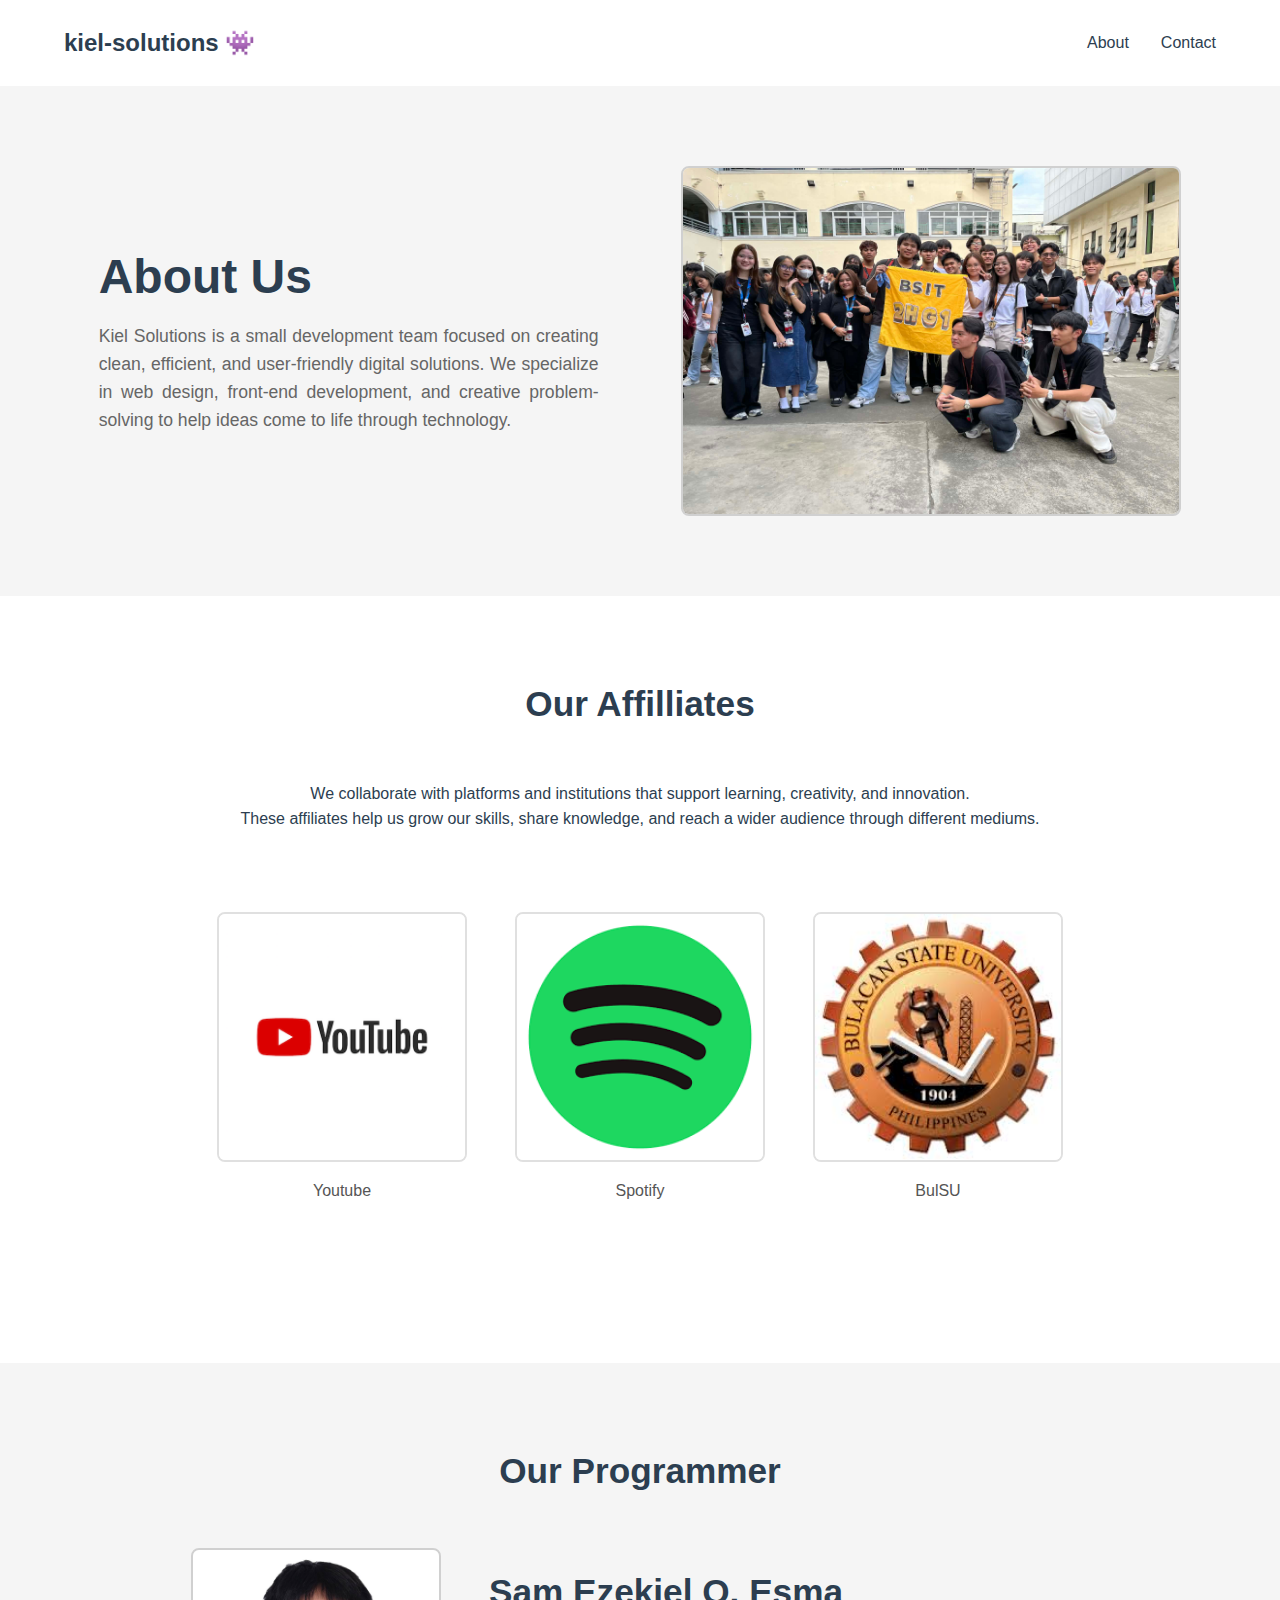
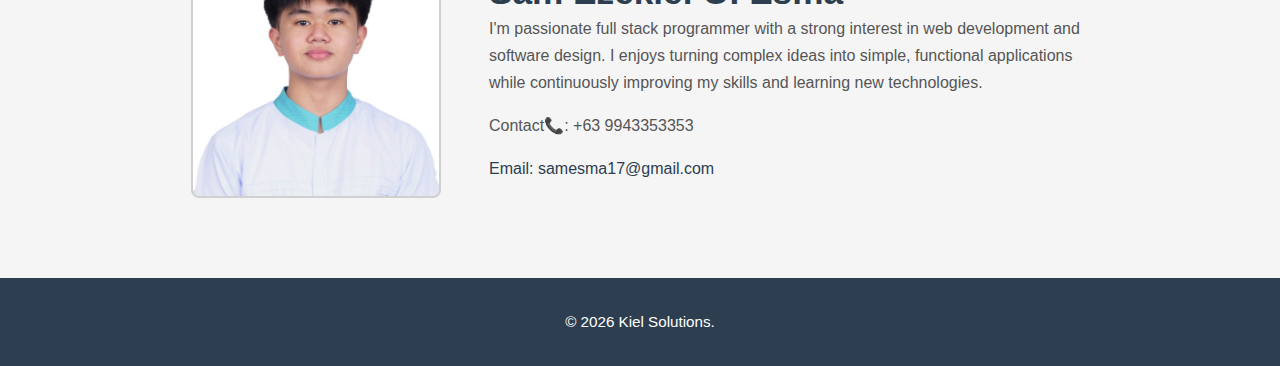
<file: index.html>
<!DOCTYPE html>
<html lang="en">
<head>
    <meta charset="UTF-8">
    <meta name="viewport" content="width=device-width, initial-scale=1.0">
    <link rel="stylesheet" href="styles.css">
    <title>About Us</title>
</head>
<body>
    <div class="container">
        <div class="header">
            <div class="left-links">
                <div class="header-logo">
                    <h3>kiel-solutions 👾</h3>
                </div>
            </div>
            <div class="right-links">
                <ul>
                    <li class="about">About</li>
                    <li>Contact</li>
                </ul>
            </div>
        </div>

        <div class="hero">
            <div class="main-title">
                <h1>About Us</h1>
                <p>Kiel Solutions is a small development team focused on creating clean,
                    efficient, and user-friendly digital solutions. We specialize in web
                    design, front-end development, and creative problem-solving to help
                    ideas come to life through technology.</p>
            </div>
            <div class="hero-image">
                <img src="./images/pic-2h-g1.jpeg" alt="Place holder of an image.">
            </div>
        </div>
    </div>
    <div class="hero-content">
        <h2>Our Affilliates</h2>
        <p>We collaborate with platforms and institutions that support learning,
            creativity, and innovation. <br> These affiliates help us grow our skills,
            share knowledge, and reach a wider audience through different mediums.</p>
        <div class="content-info">
            <div class="element">
                <img src="./images/youtube.png" alt="Pic of youtube">
                <p>Youtube</p>
            </div>
            <div class="element">
                <img src="./images/spotify.png" alt="Pic of spotify">
                <p>Spotify</p>
            </div>
            <div class="element">
                <img src="./images/BUlSU.jpg" alt="Pic of BulSu">
                <p>BulSU</p>
            </div>
        </div>
    </div>
    <div class="hero-programmers">
        <h2>Our Programmer</h2>
        <div class="content-info">
            <div class="righ-side-image">
                <img src="./images/Esma - Copy.jpeg" alt="">
            </div>
            <div class="left-side-text">
                <h2>Sam Ezekiel O. Esma</h2>
                <p> I'm passionate full stack programmer with a strong interest
                    in web development and software design. I enjoys turning complex
                    ideas into simple, functional applications while continuously
                    improving my skills and learning new technologies.</p>
                <p class="contact">Contact📞: +63 9943353353</p>
                <a href="mailto:samesma17@gmail.com">Email: samesma17@gmail.com</a>
            </div>
        </div>
    </div>
    <div class="hero-footer">
        <p>© 2026 Kiel Solutions.
    </div>
</body>
</html>
</file>
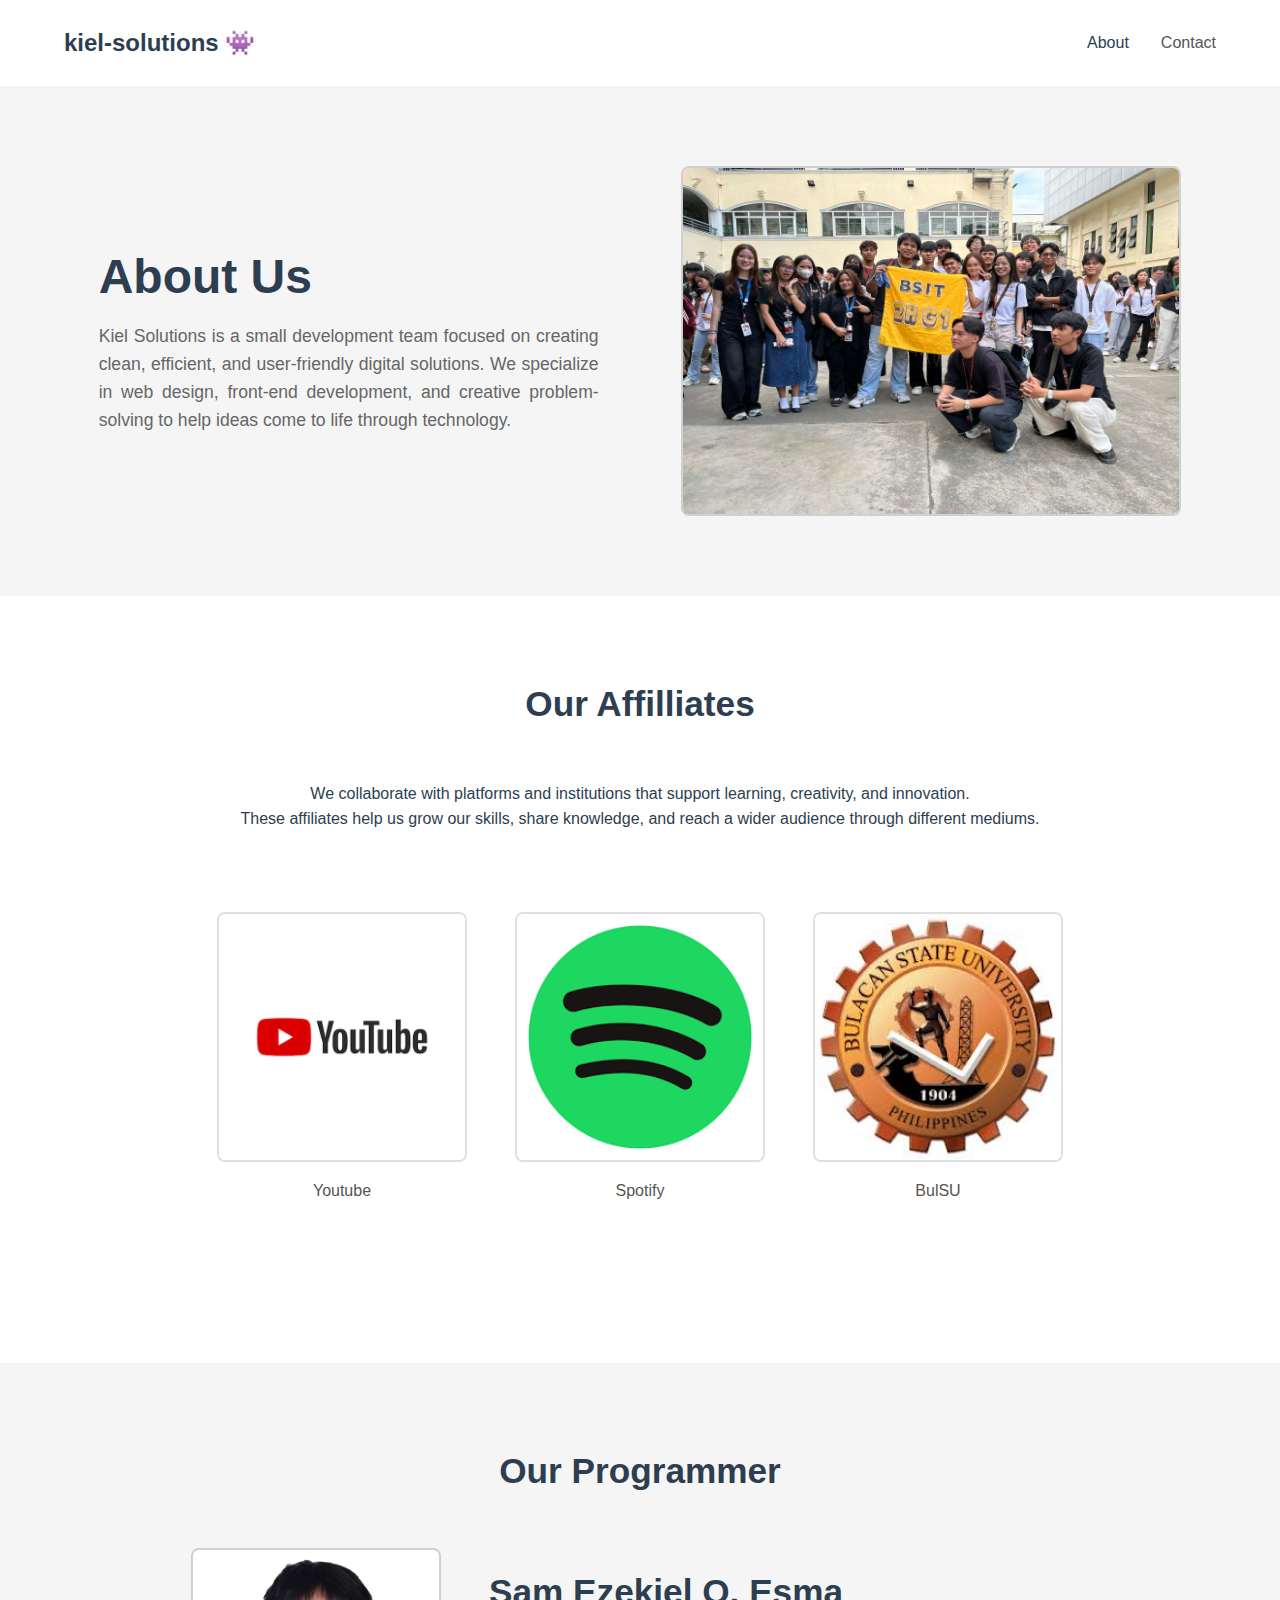
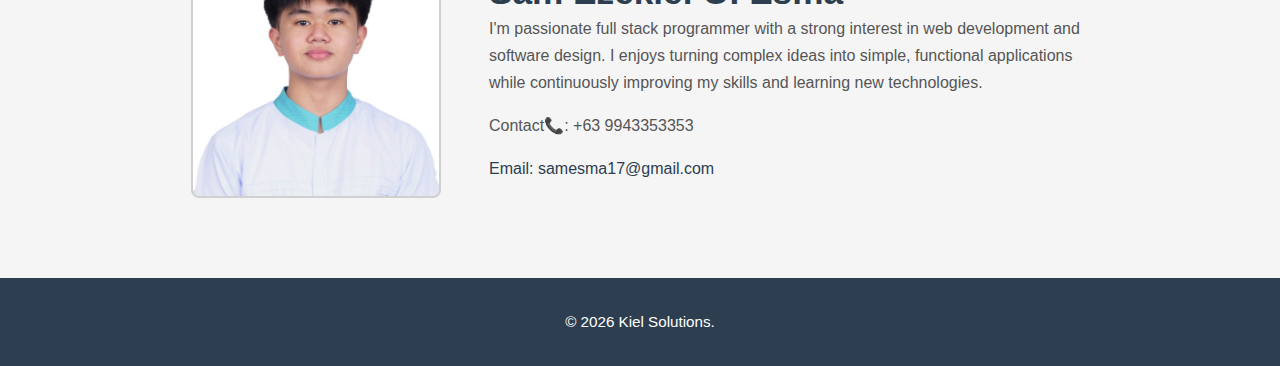
<file: about.html>
<!DOCTYPE html>
<html lang="en">

<head>
    <meta charset="UTF-8">
    <meta name="viewport" content="width=device-width, initial-scale=1.0">
    <link rel="stylesheet" href="styles.css">
    <title>About Us</title>
</head>

<body>
    <div class="container">
        <div class="header">
            <div class="left-links">
                <div class="header-logo">
                    <h3>kiel-solutions 👾</h3>
                </div>
            </div>
            <div class="right-links">
                <ul>
                    <li class="about">About</li>
                    <li><a href="contact.html">Contact</a></li>
                </ul>
            </div>
        </div>

        <div class="hero">
            <div class="main-title">
                <h1>About Us</h1>
                <p>Kiel Solutions is a small development team focused on creating clean,
                    efficient, and user-friendly digital solutions. We specialize in web
                    design, front-end development, and creative problem-solving to help
                    ideas come to life through technology.</p>
            </div>
            <div class="hero-image">
                <img src="./images/pic-2h-g1.jpeg" alt="Place holder of an image.">
            </div>
        </div>
    </div>
    <div class="hero-content">
        <h2>Our Affilliates</h2>
        <p>We collaborate with platforms and institutions that support learning,
            creativity, and innovation. <br> These affiliates help us grow our skills,
            share knowledge, and reach a wider audience through different mediums.</p>
        <div class="content-info">
            <div class="element">
                <a href="https://youtu.be/dQw4w9WgXcQ?list=RDdQw4w9WgXcQ" target="_blank" rel="noopener noreferrer"><img src="./images/youtube.png" alt="Pic of youtube"></a>
                <p>Youtube</p>
            </div>
            <div class="element">
                <a href="https://open.spotify.com/" target="_blank" rel="noopener noreferrer"><img src="./images/spotify.png" alt="Pic of spotify"></a>
                <p>Spotify</p>
            </div>
            <div class="element">
                <a href="https://bulsu.edu.ph/" target="_blank" rel="noopener noreferrer"><img src="./images/BUlSU.jpg" alt="Pic of BulSu"></a>
                <p>BulSU</p>
            </div>
        </div>
    </div>
    <div class="hero-programmers">
        <h2>Our Programmer</h2>
        <div class="content-info">
            <div class="righ-side-image">
                <img src="./images/Esma - Copy.jpeg" alt="">
            </div>
            <div class="left-side-text">
                <h2>Sam Ezekiel O. Esma</h2>
                <p> I'm passionate full stack programmer with a strong interest
                    in web development and software design. I enjoys turning complex
                    ideas into simple, functional applications while continuously
                    improving my skills and learning new technologies.</p>
                <p class="contact">Contact📞: +63 9943353353</p>
                <a href="mailto:samesma17@gmail.com">Email: samesma17@gmail.com</a>
            </div>
        </div>
    </div>
    <div class="hero-footer">
        <p>© 2026 Kiel Solutions.</p>
    </div>
    
</body>
</html>
</file>
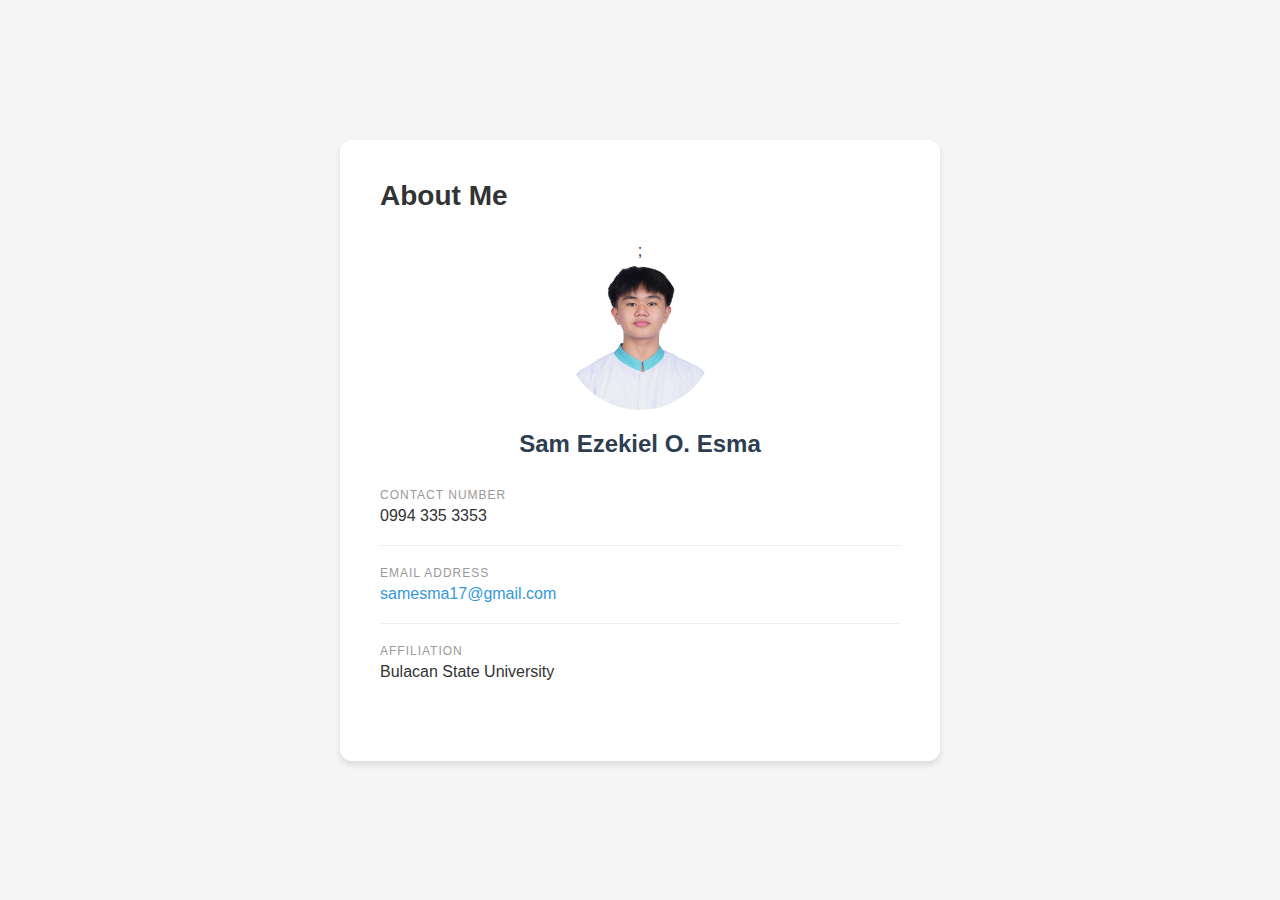
<file: activity1.html>
<!DOCTYPE html>
<html lang="en">
<head>
    <meta charset="UTF-8">
    <meta name="viewport" content="width=device-width, initial-scale=1.0">
    <link rel="stylesheet" href="activity1.css">
    <title>About Me</title>
</head>
<body>
    <div class="container">
        <div class="header">
            <h1>About Me</h1>
        </div>

        <div class="profile-section">
            ;<img src="./images/Esma - Copy.jpeg" alt="Profile Picture" class="profile-picture">
            <div class="name">Sam Ezekiel O. Esma</div>
        </div>

        <div class="info-section">
            <div class="info-item">
                <div class="info-label">Contact Number</div>
                <div class="info-value">0994 335 3353</div>
            </div>

            <div class="info-item">
                <div class="info-label">Email Address</div>
                <div class="info-value"><a href="mailto:[your-email]">samesma17@gmail.com</a></div>
            </div>

            <div class="info-item">
                <div class="info-label">Affiliation</div>
                <div class="info-value">Bulacan State University</div>
            </div>
        </div>
    </div>
</body>
</html>
</file>
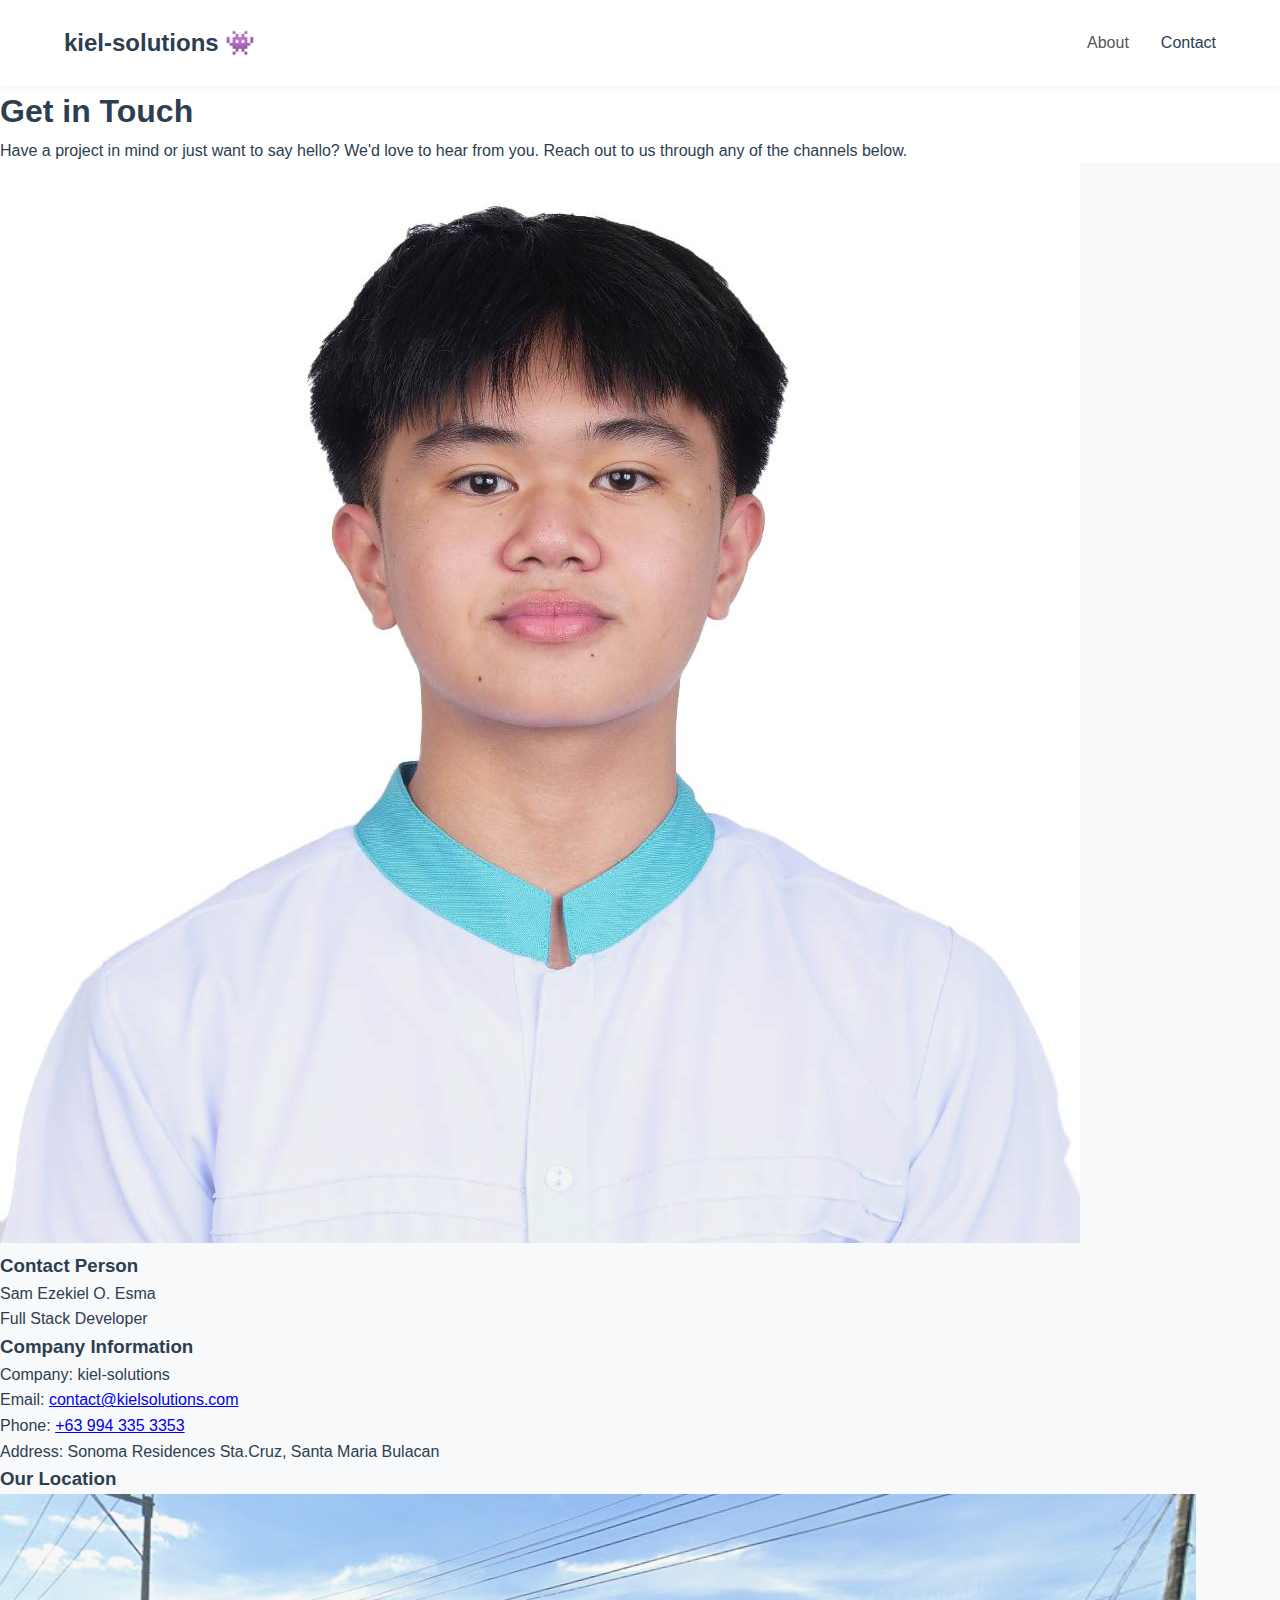
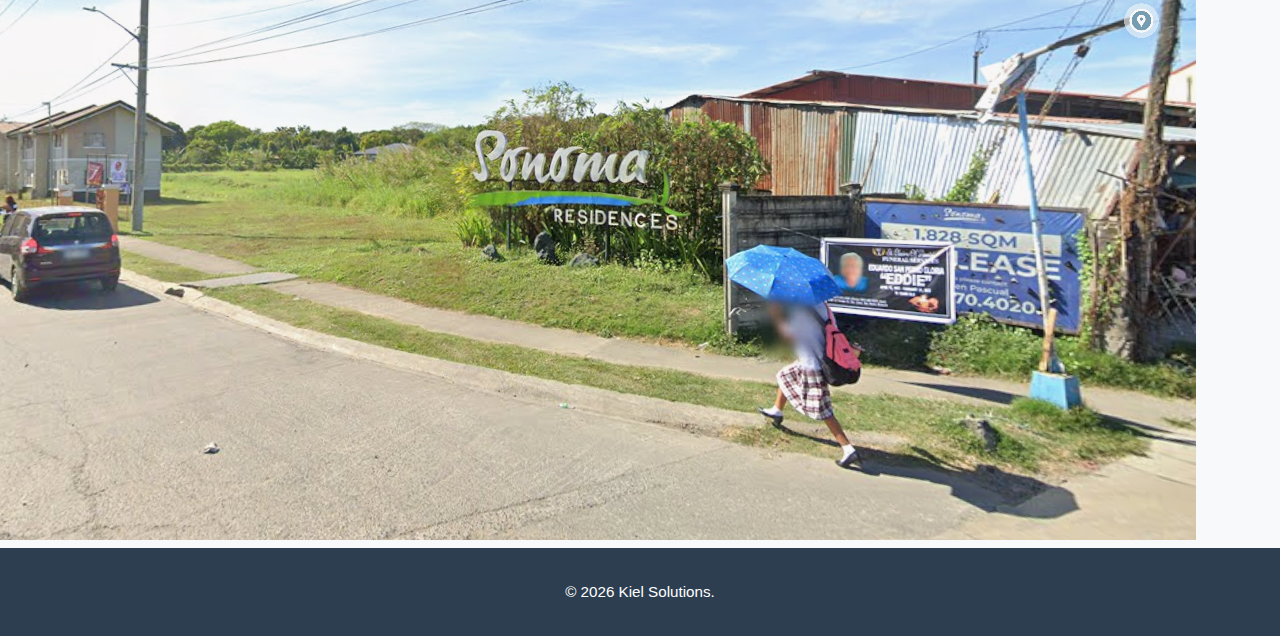
<file: contact.html>
<!DOCTYPE html>
<html lang="en">

<head>
    <meta charset="UTF-8">
    <meta name="viewport" content="width=device-width, initial-scale=1.0">
    <link rel="stylesheet" href="styles.css">
    <title>Contact Us</title>
</head>

<body>
    <div class="container">
        <div class="header">
            <div class="left-links">
                <div class="header-logo">
                    <h3>kiel-solutions 👾</h3>
                </div>
            </div>
            <div class="right-links">
                <ul>
                    <li><a href="index.html">About</a></li>
                    <li class="contact-active">Contact</li>
                </ul>
            </div>
        </div>

        <div class="contact-hero">
            <div class="contact-title">
                <h1>Get in Touch</h1>
                <p>Have a project in mind or just want to say hello? We'd love to hear from you.
                    Reach out to us through any of the channels below.</p>
            </div>
        </div>
    </div>

    <div class="contact-main">
        <div class="contact-grid">
            
            <div class="contact-card person-card">
                <div class="person-profile">
                    <img src="./images/Esma - Copy.jpeg" alt="Contact Person Profile Picture">
                </div>
                <div class="person-details">
                    <h3>Contact Person</h3>
                    <p class="person-name">Sam Ezekiel O. Esma</p>
                    <p class="person-role">Full Stack Developer</p>
                </div>
            </div>

            <div class="contact-card details-card">
                <h3>Company Information</h3>
                <div class="info-item">
                    <span class="info-label">Company:</span>
                    <span class="info-value">kiel-solutions</span>
                </div>
                <div class="info-item">
                    <span class="info-label">Email:</span>
                    <a href="mailto:contact@kielsolutions.com" class="info-value">contact@kielsolutions.com</a>
                </div>
                <div class="info-item">
                    <span class="info-label">Phone:</span>
                    <a href="tel:+639123456789" class="info-value">+63 994 335 3353</a>
                </div>
                <div class="info-item">
                    <span class="info-label">Address:</span>
                    <span class="info-value">Sonoma Residences Sta.Cruz, Santa Maria Bulacan</span>
                </div>
            </div>

            <div class="contact-card map-card">
                <h3>Our Location</h3>
                <div class="map-container">
                    <img src="./images/company-imgae.png" alt="Company Location Map">
                </div>
            </div>
        </div>
    </div>

    <div class="hero-footer">
        <p>© 2026 Kiel Solutions.</p>
    </div>
</body>

</html>
</file>
<file: activity1.css>
* {
            margin: 0;
            padding: 0;
            box-sizing: border-box;
        }

        body {
            font-family: 'Segoe UI', Tahoma, Geneva, Verdana, sans-serif;
            background-color: #f5f5f5;
            color: #333;
            min-height: 100vh;
            display: flex;
            justify-content: center;
            align-items: center;
            padding: 20px;
        }

        .container {
            background: white;
            padding: 40px;
            border-radius: 12px;
            box-shadow: 0 4px 6px rgba(0, 0, 0, 0.1);
            max-width: 600px;
            width: 100%;
        }

        .header {
            margin-bottom: 30px;
        }

        h1 {
            font-size: 28px;
            font-weight: 600;
        }

        .profile-section {
            text-align: center;
            margin-bottom: 30px;
        }

        .profile-picture {
            width: 150px;
            height: 150px;
            border-radius: 50%;
            background: #ddd;
            margin: 0 auto 20px;
            display: flex;
            align-items: center;
            justify-content: center;
            font-size: 60px;
            color: #999;
        }

        .name {
            font-size: 24px;
            font-weight: 600;
            margin-bottom: 5px;
            color: #2c3e50;
        }

        .info-section {
            margin-top: 30px;
        }

        .info-item {
            margin-bottom: 20px;
            padding-bottom: 20px;
            border-bottom: 1px solid #eee;
        }

        .info-item:last-child {
            border-bottom: none;
        }

        .info-label {
            font-size: 12px;
            text-transform: uppercase;
            letter-spacing: 1px;
            color: #999;
            margin-bottom: 5px;
        }

        .info-value {
            font-size: 16px;
            color: #333;
        }

        .info-value a {
            color: #3498db;
            text-decoration: none;
        }

        .info-value a:hover {
            text-decoration: underline;
        }
</file>
<file: styles.css>
/* Reset and Base Styles */
* {
    margin: 0;
    padding: 0;
    box-sizing: border-box;
}

body {
    font-family: -apple-system, BlinkMacSystemFont, 'Segoe UI', Roboto, 'Helvetica Neue', Arial, sans-serif;
    line-height: 1.6;
    color: #2c3e50;
    background-color: #f8f9fa;
}

/* Container */
.container {
    background-color: #ffffff;
}

/* Header Styles */
.header {
    display: flex;
    justify-content: space-between;
    align-items: center;
    padding: 1.5rem 5%;
    background-color: #ffffff;
    box-shadow: 0 2px 5px rgba(0, 0, 0, 0.05);
}

.header-logo h3 {
    font-size: 1.5rem;
    color: #2c3e50;
    font-weight: 600;
}

.right-links ul {
    display: flex;
    list-style: none;
    gap: 2rem;
}

.right-links a {
    text-decoration: none;
    color: #555;
    font-weight: 500;
    font-size: 1rem;
    transition: color 0.3s ease;
}

.right-links a:hover {
    color: #2c3e50;
}

/* Hero Section */
.hero {
    display: flex;
    justify-content: space-evenly;
    align-items: center;
    padding: 5rem 5%;
    gap: 3rem;
    background-color: #f5f5f5;
}

.main-title {
    flex: 1;
    max-width: 500px;
}

.main-title h1 {
    font-size: 3rem;
    color: #2c3e50;
    margin-bottom: 1rem;
    font-weight: 700;
    line-height: 1.2;
}

.main-title p {
    font-size: 1.1rem;
    color: #666;
    line-height: 1.6;
    text-align: justify;
}

.hero-image {
    flex: 1;
    max-width: 500px;
}

.hero-image img {
    width: 100%;
    height: 350px;
    background-color: #e5e5e5;
    border: 2px solid #d0d0d0;
    border-radius: 8px;
    display: block;
}

/* Hero Content - Affiliates Section */
.hero-content {
    padding: 5rem 5%;
    background-color: #ffffff;
    text-align: center;
}

.hero-content h2 {
    font-size: 2.2rem;
    color: #2c3e50;
    margin-bottom: 3rem;
    font-weight: 600;
}

.hero-content p {
    display: flex;
    justify-content: center;
    text-align: center;
    margin-bottom: 5rem;
}

.content-info {
    display: flex;
    justify-content: center;
    gap: 3rem;
    flex-wrap: wrap;
}

.element {
    text-align: center;
    max-width: 350px;
}

.element img {
    width: 250px;
    height: 250px;
    background-color: #f5f5f5;
    border: 2px solid #e0e0e0;
    border-radius: 8px;
    margin-bottom: 1rem;
    display: block;
}

.element p {
    font-size: 1rem;
    color: #555;
    font-weight: 500;
}

/* Hero Programmers Section */
.hero-programmers {
    padding: 5rem 5%;
    background-color: #f5f5f5;
}

.hero-programmers h2 {
    font-size: 2.2rem;
    color: #2c3e50;
    margin-bottom: 3rem;
    text-align: center;
    font-weight: 600;
}

.hero-programmers .content-info {
    display: flex;
    justify-content: center;
    align-items: center;
    gap: 3rem;
    max-width: 1000px;
    margin: 0 auto;
}

.righ-side-image img {
    width: 250px;
    height: 250px;
    background-color: #e5e5e5;
    border: 2px solid #d0d0d0;
    border-radius: 8px;
    display: block;
}

.left-side-text {
    flex: 1;
    max-width: 600px;
}

.left-side-text h2 {
    text-align: left;
    margin-bottom: -6px;
}
.left-side-text p {
    margin-bottom: 1rem;
    color: #555;
    line-height: 1.7;
    font-size: 1rem;
}

.left-side-text a {
    color: #2c3e50;
    text-decoration: none;
    font-weight: 500;
}

.left-side-text a:hover {
    text-decoration: underline;
}

/* Footer */
.hero-footer {
    padding: 2rem 5%;
    background-color: #2c3e50;
    text-align: center;
}

.hero-footer p {
    color: #ffffff;
    font-size: 0.95rem;
}
</file>
